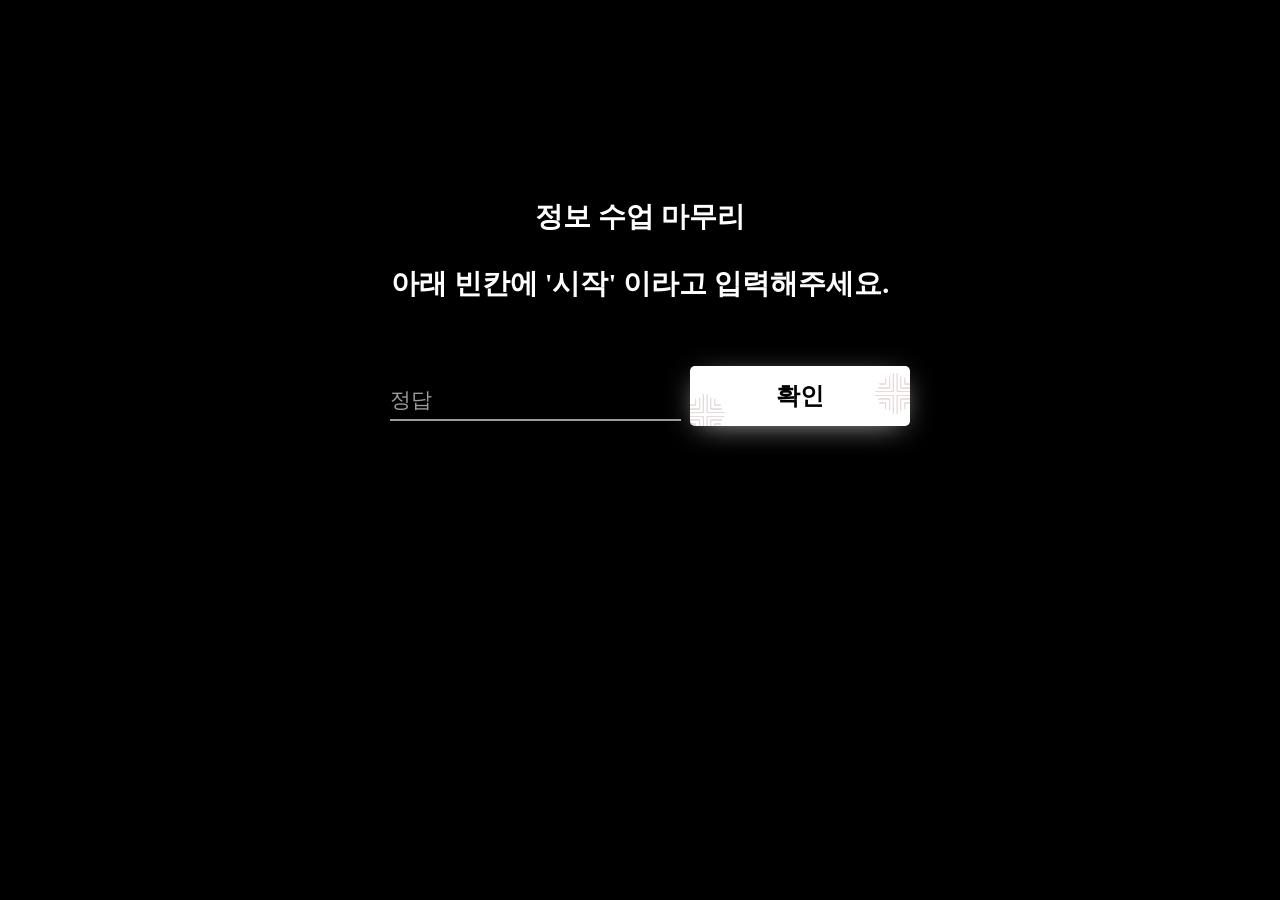
<file: index.html>
<!DOCTYPE html>
<html>

  <head>
    <title> 정보 수업 마무리 </title>
    <meta charset="UTF-8">
    <link rel="stylesheet" href="./code_page/style.css">
    <script type="text/javascript" src="./code_page/script.js"></script>
  </head>

    <body>

      <div class="intro">
        <h3> 정보 수업 마무리 </h3>
        <h3> 아래 빈칸에 '시작' 이라고 입력해주세요. </h3>
      </div>


      <div class="container">

        <div class="form">
          <div class="form__group field">
            <!-- ☆★☆★☆★ to1() 부분을 수정하여 연결할 함수 설정 ★☆★☆★☆ -->
            <input type="text" class="form__field" placeholder=" " id='input' onkeydown="to1()">
            <label for="answer" class="form__label">정답</label>
            <span class="error" id="errorname"></span>
          </div>
        </div>

        <!-- ☆★☆★☆★ to1() 부분을 수정하여 연결할 함수 설정 ★☆★☆★☆ -->
        <div class="check" id="check" onclick="to1()">
           <div class="btn">
              <div class="shop-now">확인</div>
              <div class="snowflake-grid to-left">
                 <div class="snowflake-item border-bottom border-right">
                    <div class="sub-items border-right border-bottom pull-down">
                       <div class="m-w-15 m-h-15 border-right border-bottom m-3"></div>
                    </div>
                 </div>
                 <div class="snowflake-item border-bottom border-left">
                    <div
                       class="sub-items border-right border-bottom r-90 pull-down-right"
                       >
                       <div class="m-w-15 m-h-15 border-right border-bottom m-3"></div>
                    </div>
                 </div>
                 <div class="snowflake-item border-top border-right">
                    <div class="sub-items border-right border-bottom r-270 pull-right">
                       <div class="m-w-15 m-h-15 border-right border-bottom m-3"></div>
                    </div>
                 </div>
                 <div class="snowflake-item border-top border-left">
                    <div class="sub-items border-right border-bottom r-180 pull-left">
                       <div class="m-w-15 m-h-15 border-right border-bottom m-3"></div>
                    </div>
                 </div>
              </div>
              <div class="snowflake-grid to-right">
                 <div class="snowflake-item border-bottom border-right">
                    <div class="sub-items border-right border-bottom pull-down">
                       <div class="m-w-15 m-h-15 border-right border-bottom m-3"></div>
                    </div>
                 </div>
                 <div class="snowflake-item border-bottom border-left">
                    <div
                       class="sub-items border-right border-bottom r-90 pull-down-right"
                       >
                       <div class="m-w-15 m-h-15 border-right border-bottom m-3"></div>
                    </div>
                 </div>
                 <div class="snowflake-item border-top border-right">
                    <div class="sub-items border-right border-bottom r-270 pull-right">
                       <div class="m-w-15 m-h-15 border-right border-bottom m-3"></div>
                    </div>
                 </div>
                 <div class="snowflake-item border-top border-left">
                    <div class="sub-items border-right border-bottom r-180 pull-left">
                       <div class="m-w-15 m-h-15 border-right border-bottom m-3"></div>
                    </div>
                 </div>
              </div>
           </div>
        </div>
      </div>

  </body>

</html>
</file>
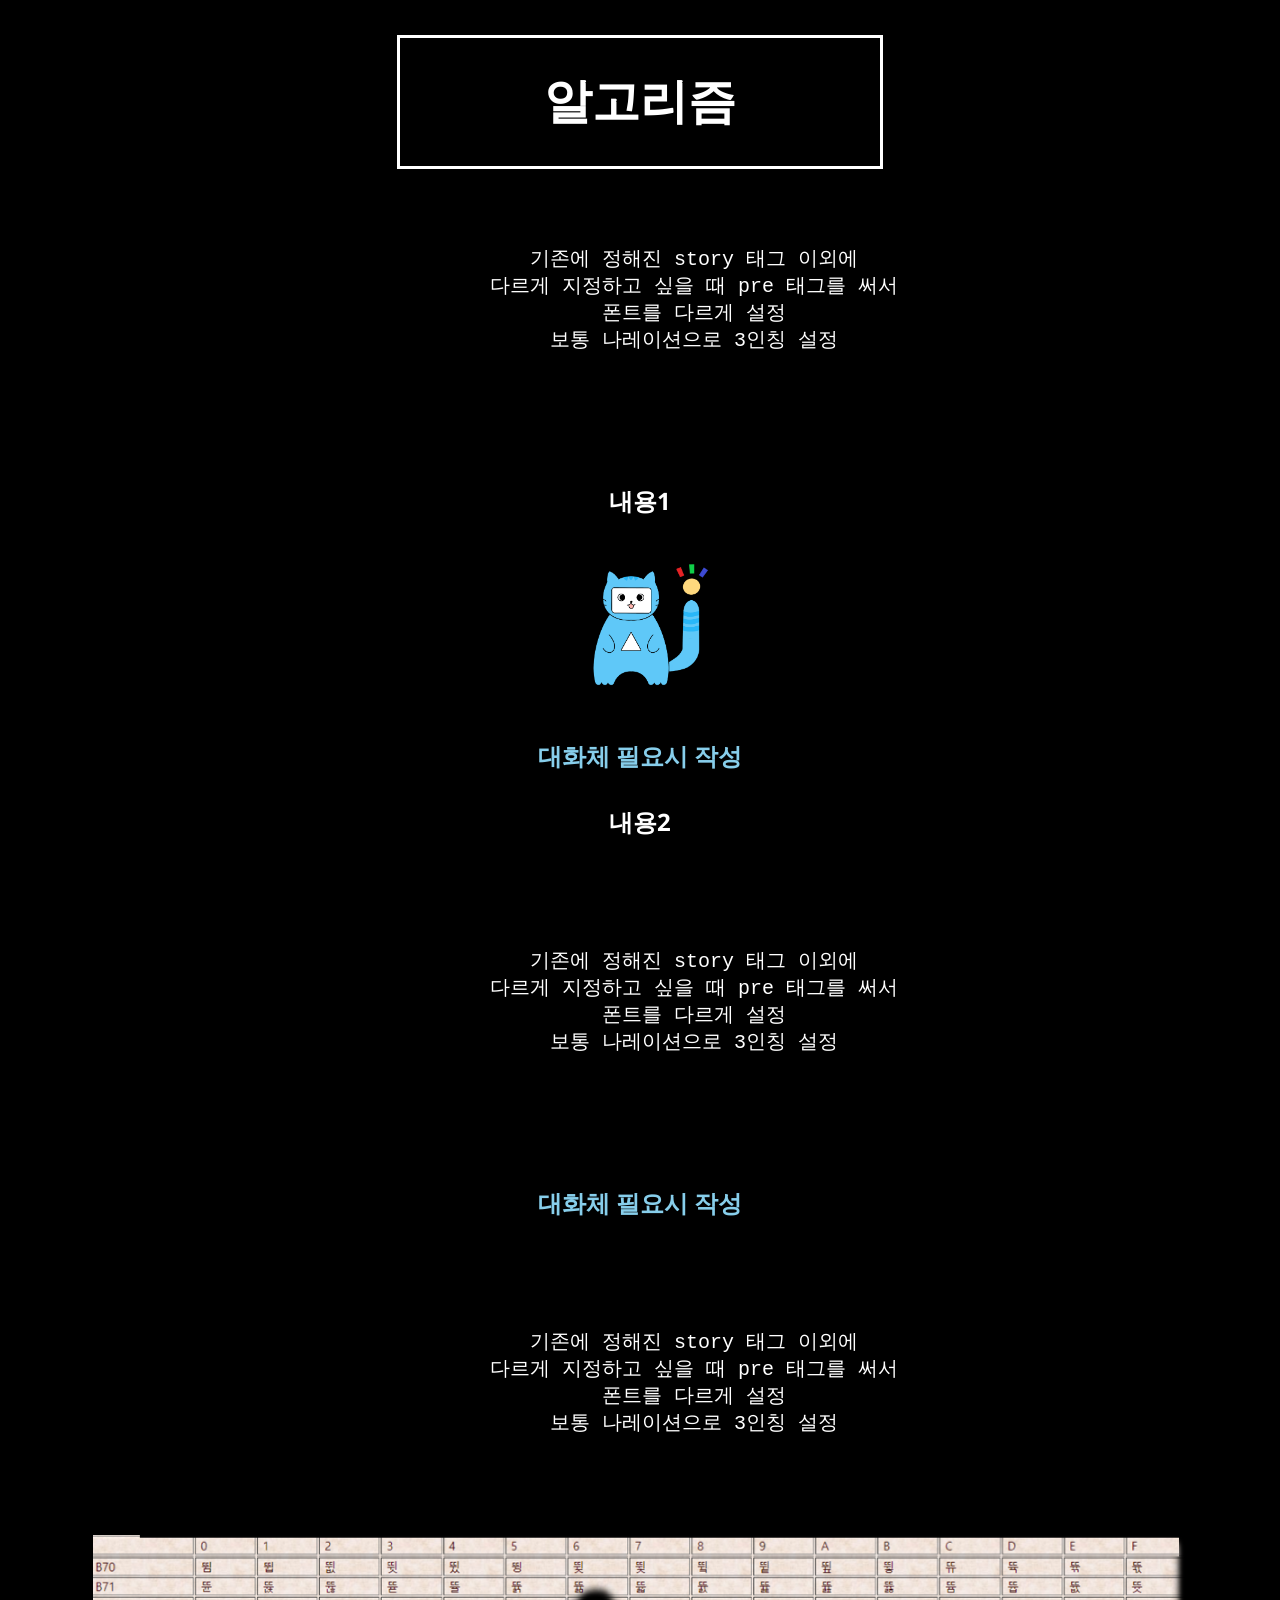
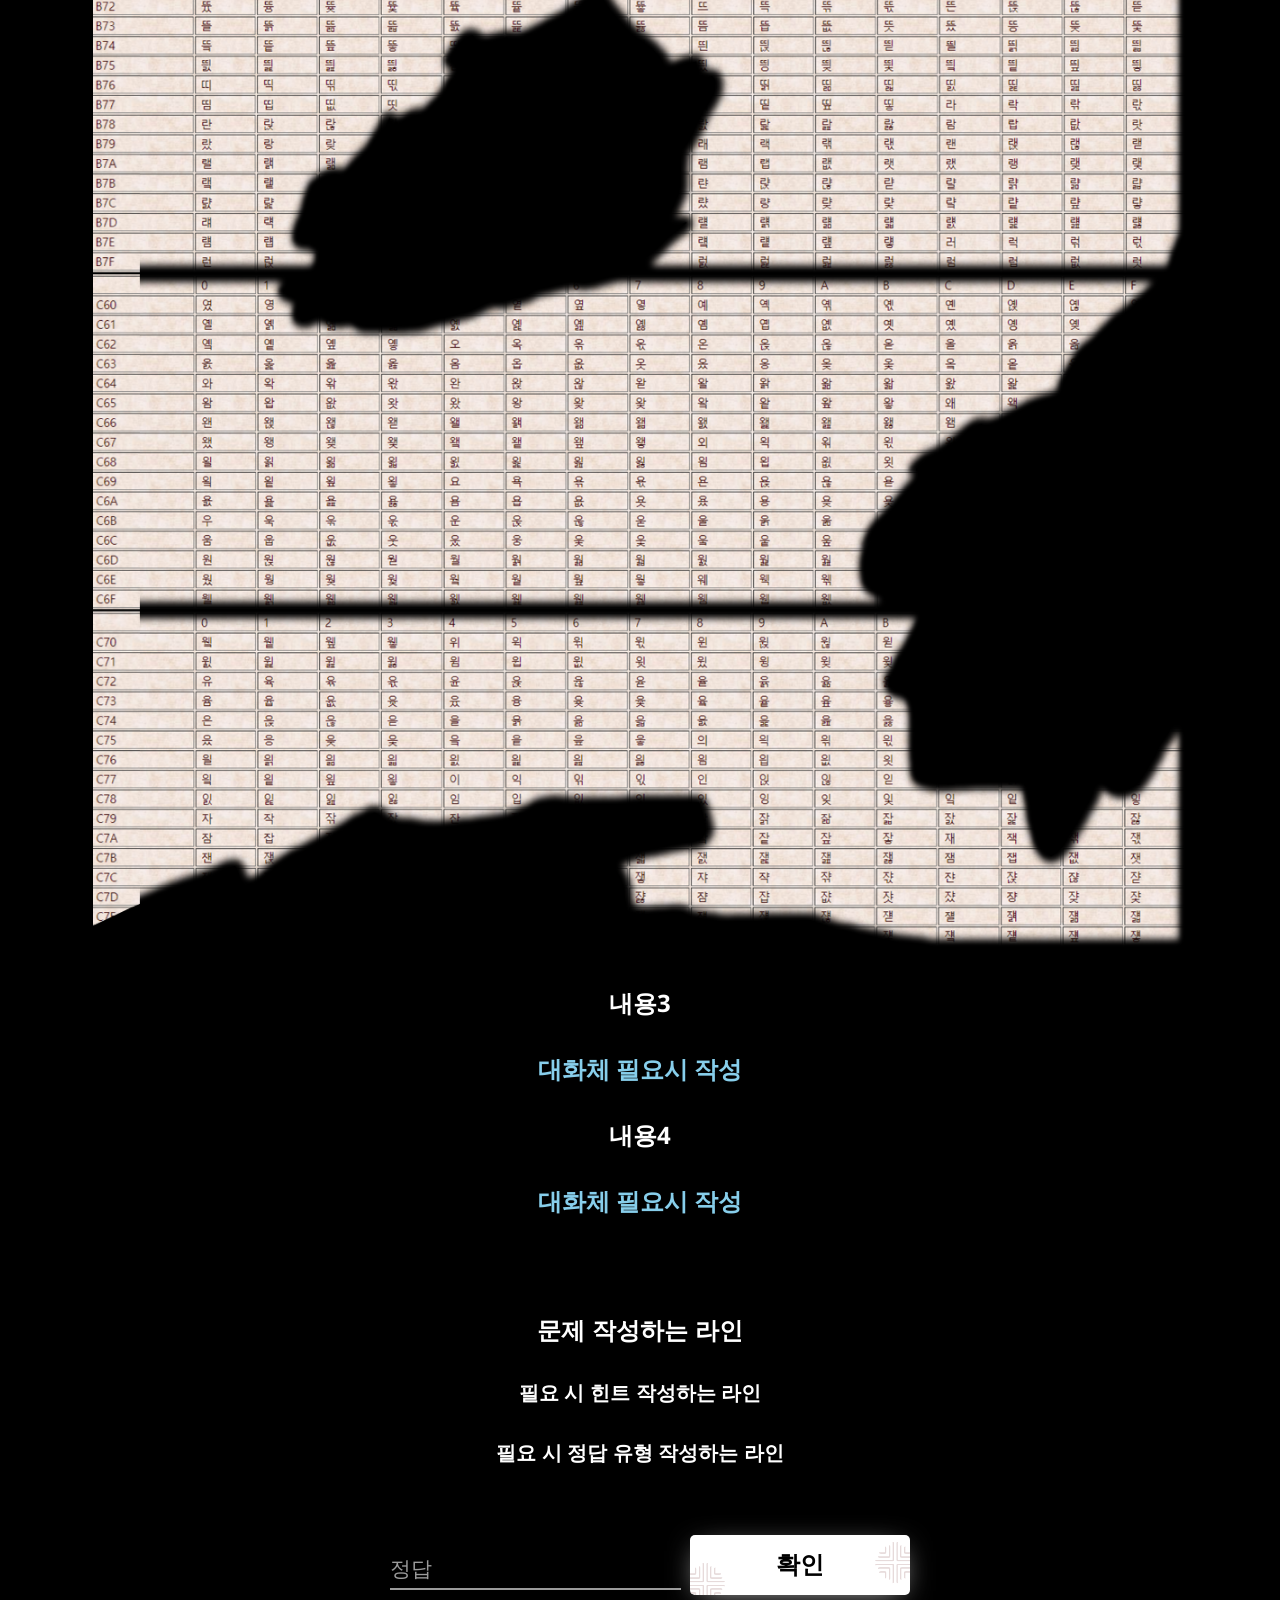
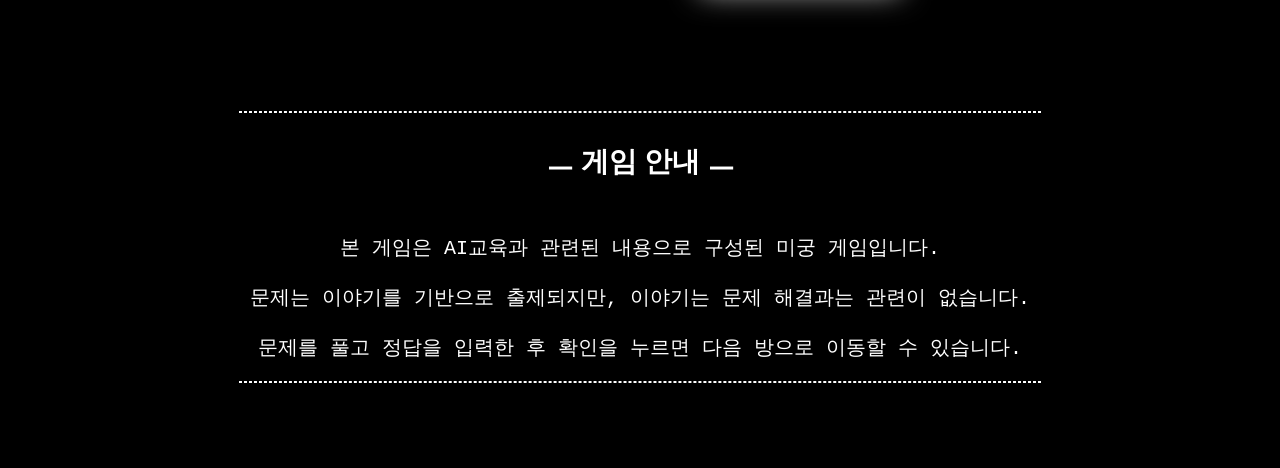
<file: code_page/page01_start.html>
<!DOCTYPE html>
<html>

  <head>
      <title> 정보 </title>
      <meta charset="UTF-8">
      <link rel="stylesheet" href="./style.css">
      <script type="text/javascript" src="./script.js"></script> 
      <link rel="preconnect" href="https://fonts.gstatic.com">
      <link href="https://fonts.googleapis.com/css2?family=Noto+Sans&display=swap" rel="stylesheet">
  </head>

    <body>

      <br>
      <div class problem_box style="border:white; border-width:3px; border-style:solid;">
         <h1 style="color:white">  　　　알고리즘　　　  </h1>
      </div>


      <div class="story">

         <br>
         <pre style="font-size: 20px;">
         
         기존에 정해진 story 태그 이외에
         다르게 지정하고 싶을 때 pre 태그를 써서
         폰트를 다르게 설정
         보통 나레이션으로 3인칭 설정

         </pre>
         <br>

         <h4> 내용1 </h4>

         <img src = "../image/page1-1.png" width="170" height="150">
         <h4 style="color:skyblue;"> 대화체 필요시 작성 </h4>
         <h4> 내용2 </h4>


         <br>
         <pre style="font-size: 20px;">

         기존에 정해진 story 태그 이외에
         다르게 지정하고 싶을 때 pre 태그를 써서
         폰트를 다르게 설정
         보통 나레이션으로 3인칭 설정

         </pre>
         <br>

         <h4 style="color:skyblue;"> 대화체 필요시 작성 </h4>

         <br>
         <pre style="font-size: 20px;">
            
         기존에 정해진 story 태그 이외에
         다르게 지정하고 싶을 때 pre 태그를 써서
         폰트를 다르게 설정
         보통 나레이션으로 3인칭 설정

         </pre>
         <br>


         <img src = "../image/page1-2.png" width="90%">
         <h4> 내용3 </h4>

         <h4 style="color:skyblue;"> 대화체 필요시 작성 </h4>

         <h4> 내용4 </h4>

         <h4 style="color:skyblue;"> 대화체 필요시 작성 </h4>

         <br>

      </div>

      <div class="problem">
         
         <h4> 문제 작성하는 라인 </h4>
         <h5> 필요 시 힌트 작성하는 라인 </h5>
         <h5> 필요 시 정답 유형 작성하는 라인 </h5>

      </div>


      <div class="container">

        <div class="form">
          <div class="form__group field" onclick="ans_init()">
            <!-- ☆★☆★☆★ to2() 부분을 수정하여 연결할 함수 설정 ★☆★☆★☆ -->
            <input type="text" class="form__field" placeholder=" " id='input' onkeydown="to2()">
            <label for="answer" class="form__label">정답</label>
            <span class="error" id="errorname"></span>
          </div>
        </div>

        <!-- ☆★☆★☆★ to2() 부분을 수정하여 연결할 함수 설정 ★☆★☆★☆ -->
        <div class="check" id="check" onclick="to2()">
           <div class="btn">
              <div class="shop-now">확인</div>
              <div class="snowflake-grid to-left">
                 <div class="snowflake-item border-bottom border-right">
                    <div class="sub-items border-right border-bottom pull-down">
                       <div class="m-w-15 m-h-15 border-right border-bottom m-3"></div>
                    </div>
                 </div>
                 <div class="snowflake-item border-bottom border-left">
                    <div
                       class="sub-items border-right border-bottom r-90 pull-down-right"
                       >
                       <div class="m-w-15 m-h-15 border-right border-bottom m-3"></div>
                    </div>
                 </div>
                 <div class="snowflake-item border-top border-right">
                    <div class="sub-items border-right border-bottom r-270 pull-right">
                       <div class="m-w-15 m-h-15 border-right border-bottom m-3"></div>
                    </div>
                 </div>
                 <div class="snowflake-item border-top border-left">
                    <div class="sub-items border-right border-bottom r-180 pull-left">
                       <div class="m-w-15 m-h-15 border-right border-bottom m-3"></div>
                    </div>
                 </div>
              </div>
              <div class="snowflake-grid to-right">
                 <div class="snowflake-item border-bottom border-right">
                    <div class="sub-items border-right border-bottom pull-down">
                       <div class="m-w-15 m-h-15 border-right border-bottom m-3"></div>
                    </div>
                 </div>
                 <div class="snowflake-item border-bottom border-left">
                    <div
                       class="sub-items border-right border-bottom r-90 pull-down-right"
                       >
                       <div class="m-w-15 m-h-15 border-right border-bottom m-3"></div>
                    </div>
                 </div>
                 <div class="snowflake-item border-top border-right">
                    <div class="sub-items border-right border-bottom r-270 pull-right">
                       <div class="m-w-15 m-h-15 border-right border-bottom m-3"></div>
                    </div>
                 </div>
                 <div class="snowflake-item border-top border-left">
                    <div class="sub-items border-right border-bottom r-180 pull-left">
                       <div class="m-w-15 m-h-15 border-right border-bottom m-3"></div>
                    </div>
                 </div>
              </div>
           </div>
        </div>
      </div>


      <div class="notice">
         <br>
         <br>
         <hr>

         <h3> ㅡ 게임 안내 ㅡ </h3>

         <div style="line-height:20%;"> <!-- 하위 줄높이를 50%만큼 적게 설정 -->
            <br>
         </div>

         <pre style="font-size: 20px;">
본 게임은 AI교육과 관련된 내용으로 구성된 미궁 게임입니다.

문제는 이야기를 기반으로 출제되지만, 이야기는 문제 해결과는 관련이 없습니다.

문제를 풀고 정답을 입력한 후 확인을 누르면 다음 방으로 이동할 수 있습니다.
</pre>

         <hr>
         <br>
         <br>
      </div>



  </body>

</html>
</file>
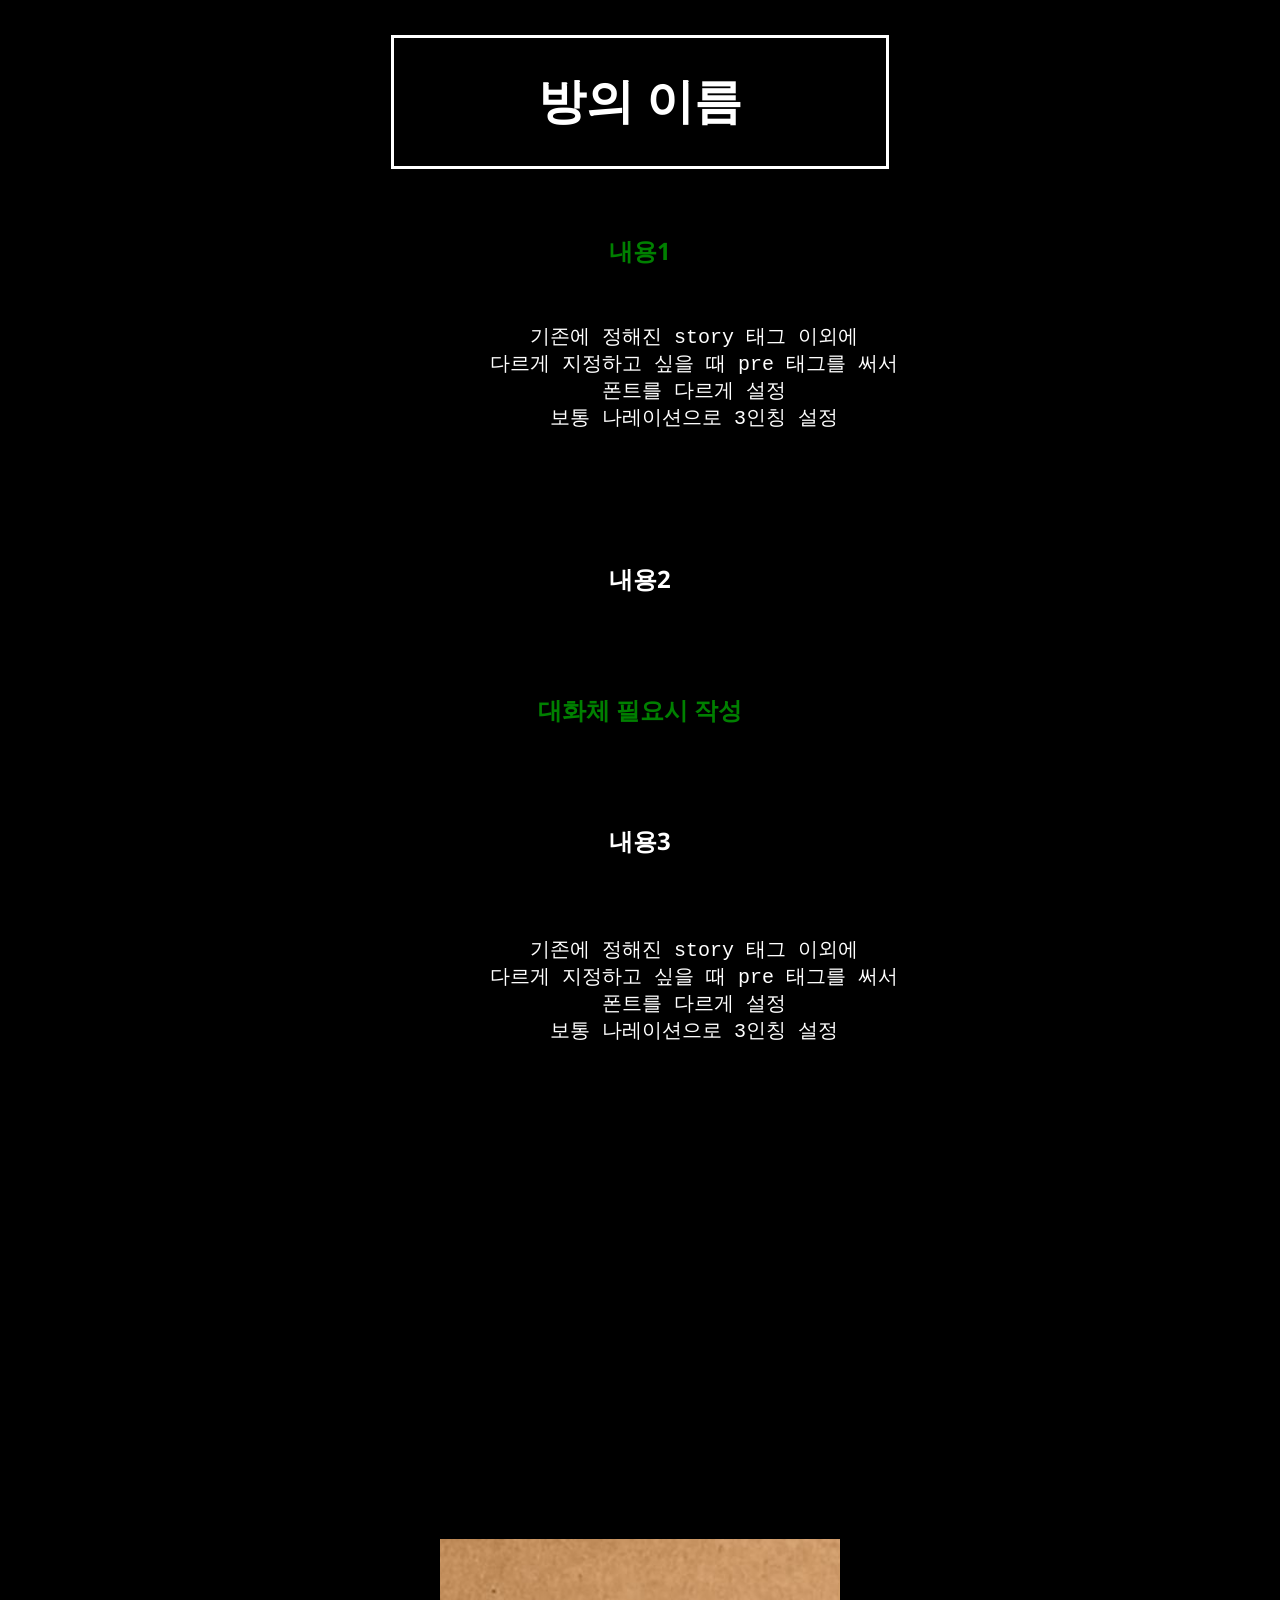
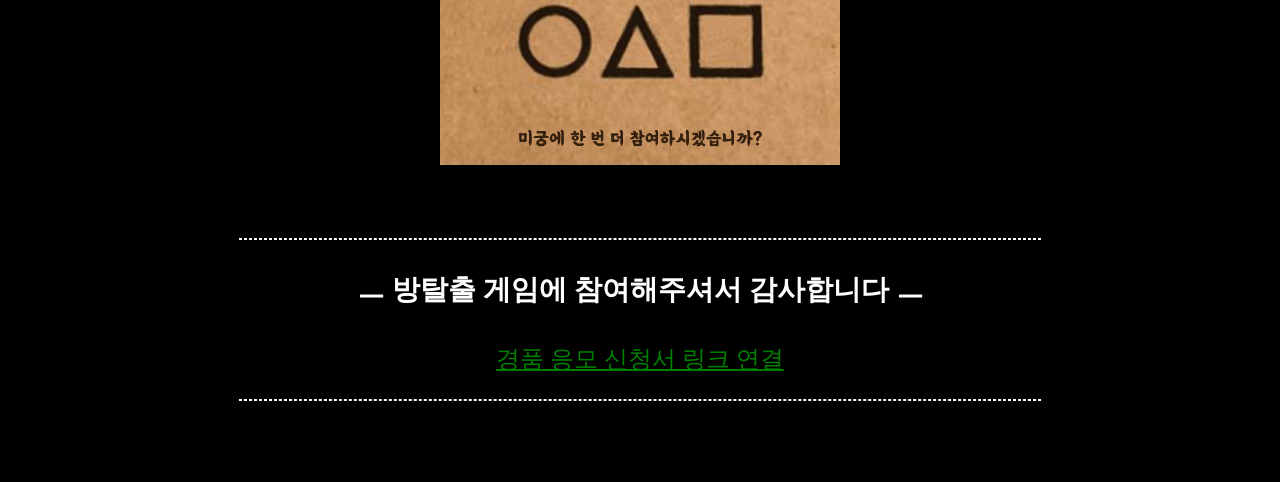
<file: code_page/page99_end.html>
<!DOCTYPE html>
<html>

  <head>
      <title> 방탈출 게임의 제목 작성 </title>
      <meta charset="UTF-8">
      <link rel="stylesheet" href="./style.css">
      <script type="text/javascript" src="./script.js"></script> 
      <link rel="preconnect" href="https://fonts.gstatic.com">
      <link href="https://fonts.googleapis.com/css2?family=Noto+Sans+KR&display=swap" rel="stylesheet">
      <link href="https://fonts.googleapis.com/css2?family=Nanum+Brush+Script&display=swap" rel="stylesheet">
  </head>

    <body>

      <br>
      <div class problem_box style="border:white; border-width:3px; border-style:solid;">
         <h1 style="color:white">  　　　방의 이름　　　  </h1>
      </div>


      <div class="story">
         <br>
         <h4 style="color:green;"> 내용1 </h4>

         <pre style="font-size: 20px;">
         
         기존에 정해진 story 태그 이외에
         다르게 지정하고 싶을 때 pre 태그를 써서
         폰트를 다르게 설정
         보통 나레이션으로 3인칭 설정

         </pre>

         <br>
         <h4> 내용2 </h4>

         <br>
         <h4 style="color:green;"> 대화체 필요시 작성 </h4>


         <br>
         <h4> 내용3 </h4>

         <pre style="font-size: 20px;">

         
         기존에 정해진 story 태그 이외에
         다르게 지정하고 싶을 때 pre 태그를 써서
         폰트를 다르게 설정
         보통 나레이션으로 3인칭 설정

         </pre>

         <br>
         <br>
         <br>
         <br>
         <br>
         <br>
         <br>
         <br>
         <br>
         <br>
         <br>
         <br>
         <br>
         
         <img src = "../image/page11-1.png" width="400">


         <br>

      <div class="notice">
         <br>
         <br>
         <hr>

         <h3> ㅡ 방탈출 게임에 참여해주셔서 감사합니다 ㅡ </h3>

         <div style="line-height:20%;"> <!-- 하위 줄높이를 50%만큼 적게 설정 -->
            <br>
         </div>

         <a href="https://forms.gle/BZS3rTjvedmdoJip9" target='_blank' style="color:green"> 경품 응모 신청서 링크 연결 <p> </a>

         <hr>
         <br>
         <br>
      </div>



  </body>

</html>
</file>
<file: code_page/style.css>
@import url('https://fonts.googleapis.com/css2?family=Noto+Sans&display=swap');
@import url('https://fonts.googleapis.com/css2?family=Nanum+Brush+Script&display=swap');



/* demo */
body {
  display: flex;
  flex-direction: column;
  justify-content: center;
  align-items: center;
  min-height: 70vh;
  font-size: 1.5rem;
  background-color: black;
}

.intro{
  color: #fff;
  text-align: center;
}

.story{
  color: #fff;
  text-align: center;
  font-family: 'Noto Sans', sans-serif;
}

.problem{
  color: #fff;
  text-align: center;
  font-family: '궁서', sans-serif;
}


.container{
  width: 500px;
  padding-bottom: 50px;
  padding-top: 35px;
  display: inline-flex;
}


.notice{
  color: #fff;
  text-align: center;
  font-family: 'Noto Sans', sans-serif;
}

.anounce{
  color: #fff;
  text-align: center;
  font-size: 30px;
  font-family: 'Nanum Brush Script', cursive;
}


/*---------line(hr)---------*/

hr {
  border: 1px dashed; #8c8b8b;
  margin: auto;
  width: 800px;
}






/*----------label----------*/

@keyframes shake {
  0% { transform: translate(5px, 5px) rotate(0deg); }
  10% { transform: translate(-5px, -5px) rotate(-1deg); }
  20% { transform: translate(-5px, 5px) rotate(1deg); }
  30% { transform: translate(5px, 3px) rotate(0deg); }
  40% { transform: translate(5px, -5px) rotate(1deg); }
  50% { transform: translate(-5px, 7px) rotate(-1deg); }
  60% { transform: translate(-7px, 5px) rotate(0deg); }
  70% { transform: translate(5px, 5px) rotate(-1deg); }
  80% { transform: translate(-5px, -5px) rotate(1deg); }
  90% { transform: translate(5px, 7px) rotate(0deg); }
  100% { transform: translate(5px, -7px) rotate(-1deg); }
}


.form{
  width: 60%;
}


.form__group {
  position: absolute;
  padding: 15px 0 0;
}

.form__field {
  font-family: inherit;
  width: 115%;
  border: 0px;
  border-color: red;
  border-bottom: 2px solid #9b9b9b;
  outline: 0;
  font-size: 1.3rem;
  color: #fff;
  padding: 7px 0;
  background: transparent;
  transition: border-color 0.3s;
}
.form__field::placeholder {
  color: transparent;
}
.form__field:placeholder-shown ~ .form__label {
  font-size: 1.3rem;
  cursor: text;
  top: 20px;
}

.form__label {
  position: absolute;
  top: 0;
  display: block;
  transition: 0.3s;
  font-size: 1rem;
  color: #9b9b9b;
}

.form__field:focus {
  padding-bottom: 6px;
  font-weight: 100%;
  border-width: 3px;
  border-image: linear-gradient(to right, #260c30, #3f4540);
  border-image-slice: 1;
}
.form__field:focus ~ .form__label {
  position: absolute;
  top: 0;
  display: block;
  transition: 0.3s;
  font-size: 1rem;
  color: #11998e;
  font-weight: 100%;
}


/* reset input */
.form__field:required, .form__field:invalid {
  box-shadow: none;
}


.error{
  color: #D8000C;  
  position: absolute;
  margin-top: 10px;
  font-size: 1rem;
  font-weight: 100%;
}




/*----------------button----------------*/

.check {

  width: 40%;
}

.btn {
  display: flex;
  justify-content: center;
  align-items: center;
  width: 220px;
  height: 60px;
  background-color: #ffffff;
  cursor: pointer;
  font-size: 24px;
  font-weight: bold;
  color: #000000;
  transition: all 0.3s;
  position: relative;
  text-align: center;
  overflow: hidden;
  border-radius: 5px;
  box-shadow: 0 6px 30px -10px #cccccc;
}
.btn:hover {
  transform: translateX(5px);
}

.shop-now {
  position: relative;
}
.shop-now .santa-icon {
  position: absolute;
  width: 30px;
  height: 30px;
  top: -17px;
  right: -20px;
  transform: rotate(14deg);
}
.shop-now .santa-icon img {
  width: 100%;
  height: 100%;
}

.snowflake-grid {
  display: inline-grid;
  grid-template-columns: 1fr 1fr;
  grid-auto-rows: 50px;
  gap: 5px;
  width: 100px;
  transform: scale(0.4);
}
.snowflake-grid div {
  border-radius: 5px;
}
.snowflake-grid .snowflake-item {
  position: relative;
}

.to-left {
  position: absolute;
  top: -4px;
  left: -35px;
  animation: swing 3s infinite;
}
.to-left div {
  animation: flash 3s infinite;
}

.to-right {
  position: absolute;
  top: -25px;
  right: -35px;
  animation: swing 2.5s infinite;
}
.to-right div {
  animation: flash 2.5s infinite;
}

.border-left {
  border-left: 4px solid #e6dada;
}

.border-right {
  border-right: 4px solid #e6dada;
}

.border-bottom {
  border-bottom: 4px solid #e6dada;
}

.border-top {
  border-top: 4px solid #e6dada;
}

.sub-items {
  height: 28px;
  width: 28px;
}

.m-w-15 {
  width: 15px;
}

.m-h-15 {
  height: 15px;
}

.r-270 {
  transform: rotate(270deg);
}

.r-180 {
  transform: rotate(180deg);
}

.r-90 {
  transform: rotate(90deg);
}

.pull-down {
  position: absolute;
  bottom: 5px;
  right: 5px;
}

.pull-down-right {
  position: absolute;
  bottom: 5px;
  left: 5px;
}

.pull-right {
  position: absolute;
  right: 5px;
  top: 5px;
}

.pull-left {
  position: absolute;
  left: 5px;
  top: 5px;
}

.m-3 {
  margin: 3px;
}

@keyframes swing {
  50% {
    transform: rotateZ(10deg) scale(0.4);
  }
}
@keyframes flash {
  50% {
    border-color: #485563;
  }
}
</file>
